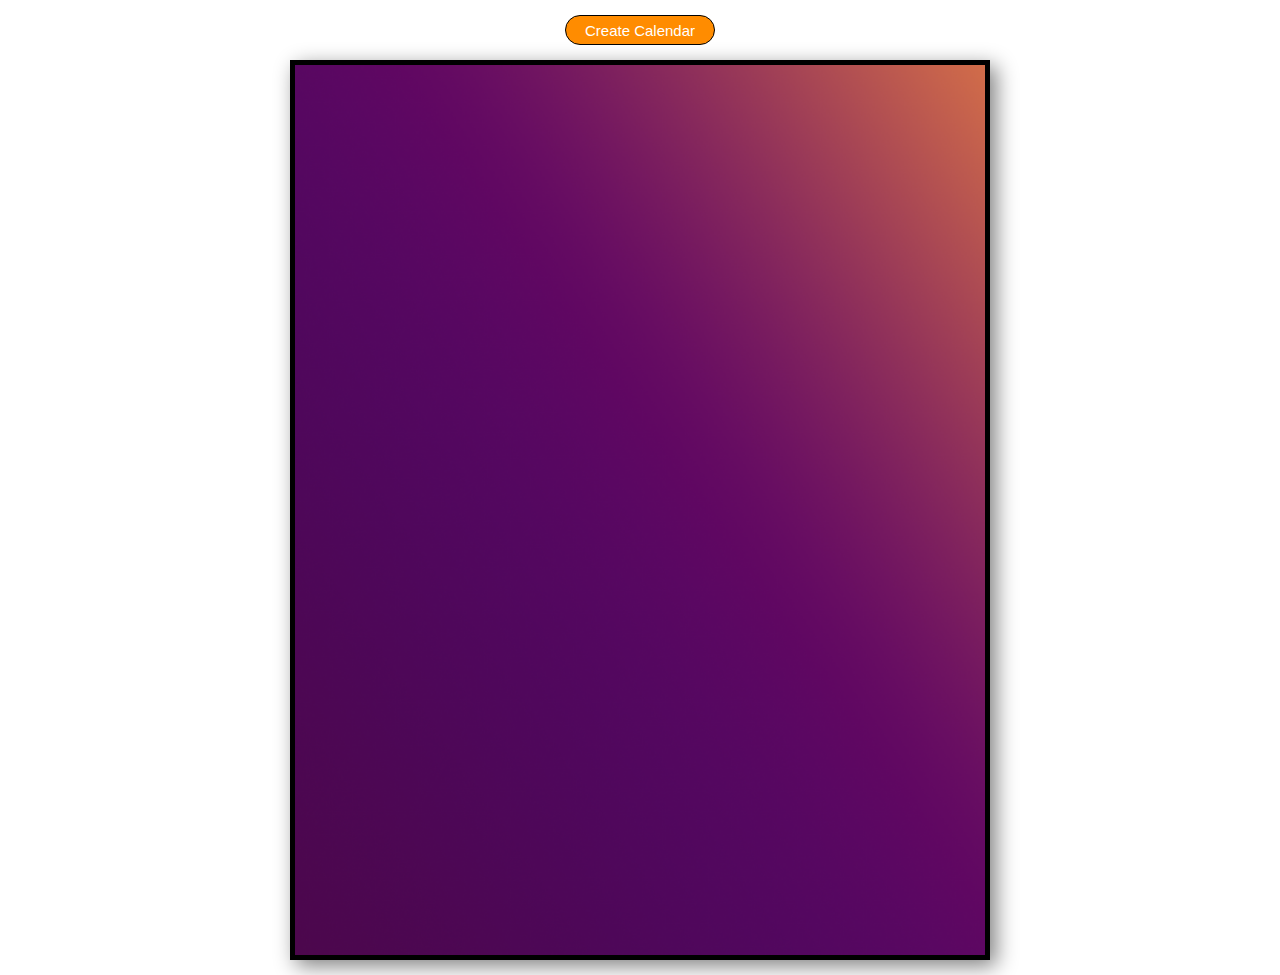
<file: index.html>
<!DOCTYPE html>
<html lang="en">
<head>
    <meta charset="UTF-8">
    <meta http-equiv="X-UA-Compatible" content="IE=edge">
    <meta name="viewport" content="width=device-width, initial-scale=1.0">
    <link rel="stylesheet" href="./styles.css"></link>
    <title>Calendar</title>
</head>
<body>
    <button class="btn-start">Create Calendar</button>
    <div class="container">
        
    </div>

    <script src="./main.js"></script>
</body>
</html>
</file>
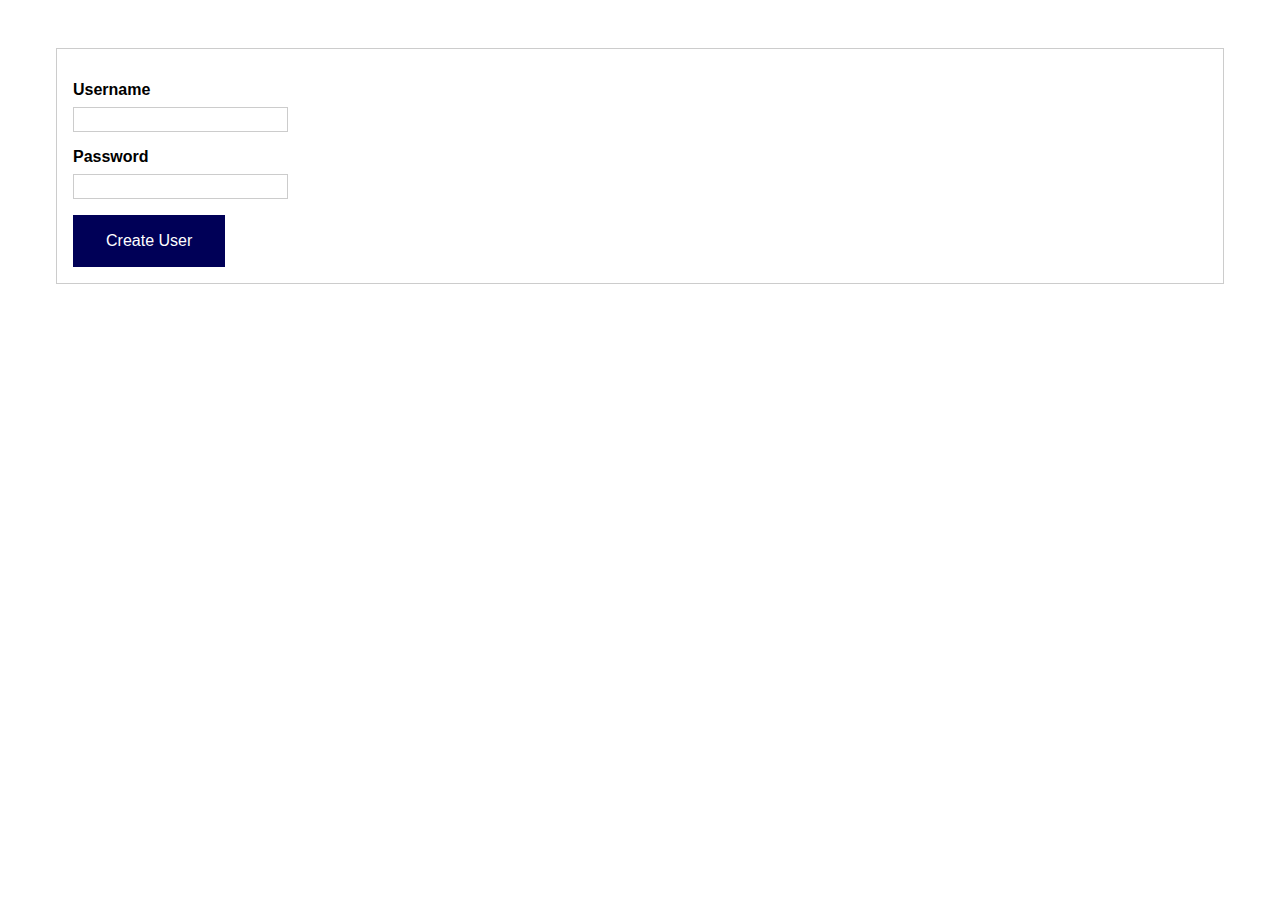
<file: javascript/index.html>
<!DOCTYPE html>
<html lang="en">
  <head>
    <meta charset="UTF-8" />
    <meta name="viewport" content="width=device-width, initial-scale=1.0" />
    <meta http-equiv="X-UA-Compatible" content="ie=edge" />
    <title>Programming Paradigms</title>
    <link rel="stylesheet" href="app.css" />
    <script src="functional.js" defer></script>
  </head>
  <body>
    <form id="user-input">
      <div class="form-control">
        <label for="username">Username</label>
        <input type="text" id="username" />
      </div>
      <div class="form-control">
        <label for="password">Password</label>
        <input type="password" id="password" />
      </div>
      <button type="submit">Create User</button>
    </form>
  </body>
</html>
</file>
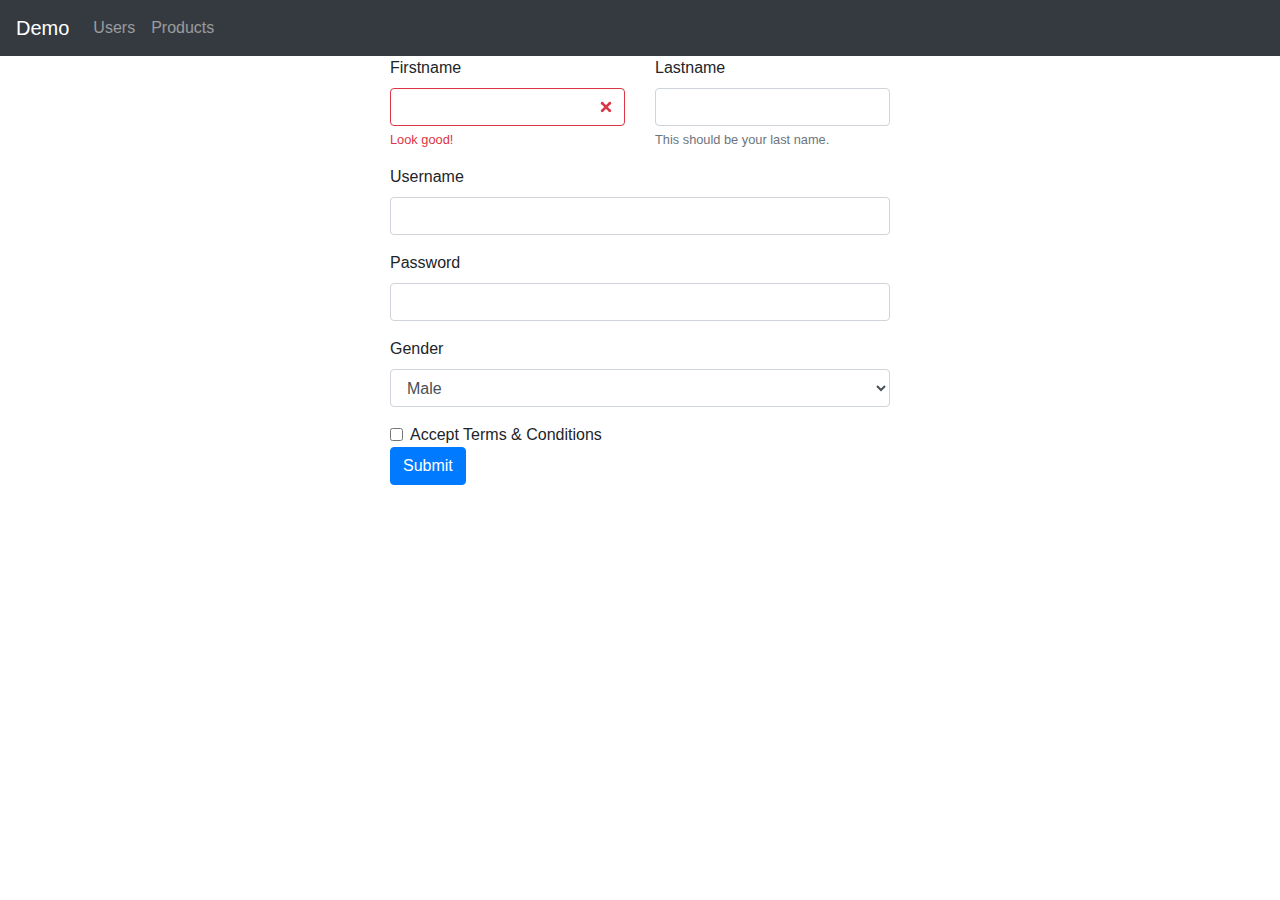
<file: bootstrap/demobootstrap.html>
<!DOCTYPE html>
<html lang="en">
  <head>
    <title>Title</title>
    <!-- Required meta tags -->
    <meta charset="utf-8" />
    <meta
      name="viewport"
      content="width=device-width, initial-scale=1, shrink-to-fit=no"
    />

    <!-- Bootstrap CSS -->
    <link
      rel="stylesheet"
      href="https://stackpath.bootstrapcdn.com/bootstrap/4.3.1/css/bootstrap.min.css"
      integrity="sha384-ggOyR0iXCbMQv3Xipma34MD+dH/1fQ784/j6cY/iJTQUOhcWr7x9JvoRxT2MZw1T"
      crossorigin="anonymous"
    />
    <link rel="stylesheet" href="demoboostrap.css" />
  </head>
  <body>
    <nav class="navbar navbar-expand-lg navbar-dark bg-dark">
      <a href="#" class="navbar-brand">Demo</a>
      <button
        class="navbar-toggler"
        data-toggle="collapse"
        data-target="#navbarMenu"
      >
        <span class="navbar-toggler-icon"></span>
      </button>
      <div class="collapse navbar-collapse" id="navbarMenu">
        <ul class="navbar-nav">
          <li class="nav-item">
            <a href="#" class="nav-link"> Users</a>
          </li>
          <li class="nav-item">
            <a href="#" class="nav-link"> Products</a>
          </li>
        </ul>
      </div>
    </nav>

    <form action="" class="main-form needs-validation" novalidate>
      <div class="row">
        <div class="col">
          <div class="form-group">
            <label for="firstname">Firstname</label>
            <input
              type="text"
              name="firstname"
              id="firstname"
              class="form-control is-invalid"
            />
            <div class="invalid-feedback">Look good!</div>
          </div>
        </div>
        <div class="col">
          <div class="form-group">
            <label for="lastname">Lastname</label>
            <input
              type="text"
              name="lastname"
              id="lastname"
              class="form-control"
            />
            <small class="form-text text-muted">
              This should be your last name.
            </small>
          </div>
        </div>
      </div>
      <div class="form-group">
        <label for="username">Username</label>
        <input
          type="text"
          name="username"
          id="username"
          class="form-control"
          required
        />
        <div class="invalid-feedback">Please enter a valid username.</div>
      </div>
      <div class="form-group">
        <label for="password">Password</label>
        <input
          type="password"
          name="password"
          id="password"
          class="form-control"
        />
      </div>
      <div class="form-group">
        <label for="gender">Gender</label>
        <select name="gender" id="gender" class="form-control">
          <option value="male">Male</option>
          <option value="female">Female</option>
        </select>
      </div>
      <div class="form-check">
        <input
          type="checkbox"
          name=""
          id="accept-terms"
          class="form-check-input"
        />
        <label for="accept-terms" class="form-check-label"
          >Accept Terms & Conditions</label
        >
      </div>
      <button type="submit" class="btn btn-primary">Submit</button>
    </form>

    <!-- <div class="modal" id="demoModal">
        <div class="modal-content">
            <div class="modal-header">
                <h2 class="modal-title">Please confirm!</h2>
                <button type="buttom" class="close" data-dismiss="modal"><span>&times;</span></button>
            </div>
            <div class="modal-body">
                <p>This is modal body, do you like it?</p>
            </div>
            <div class="modal-footer">
                <button type="button" class="btn btn-secondary" data-dismiss="modal">Confirm</button>
            </div>
        </div>
    </div>

    <div class="container">
        <div class="row">
            <div class="col">
                <h1>Alerts & Modal</h1>
            </div>
        </div>
        <div class="row">
            <div class="col">
                <div class="alert alert-success alert-dismissable" role="alert">
                    <button type="button" class="close" data-dismiss="alert"><span aria-hidden="true">&times;</span></button>
                    <h2 class="alert-heading">This is an alert!</h2>
                    <p>I'm an alert! <a href="#" class="alert-link">Click me!</a></p>
                </div>
            </div>
        </div>
        <div class="row">
            <div class="col">
                <button type="button" class="btn btn-primary" data-toggle="modal" data-target="#demoModal">Show model</button>
            </div>
        </div>
    </div> -->

    <!-- Optional JavaScript -->
    <!-- jQuery first, then Popper.js, then Bootstrap JS -->
    <script
      src="https://code.jquery.com/jquery-3.3.1.slim.min.js"
      integrity="sha384-q8i/X+965DzO0rT7abK41JStQIAqVgRVzpbzo5smXKp4YfRvH+8abtTE1Pi6jizo"
      crossorigin="anonymous"
    ></script>
    <script
      src="https://cdnjs.cloudflare.com/ajax/libs/popper.js/1.14.7/umd/popper.min.js"
      integrity="sha384-UO2eT0CpHqdSJQ6hJty5KVphtPhzWj9WO1clHTMGa3JDZwrnQq4sF86dIHNDz0W1"
      crossorigin="anonymous"
    ></script>
    <script
      src="https://stackpath.bootstrapcdn.com/bootstrap/4.3.1/js/bootstrap.min.js"
      integrity="sha384-JjSmVgyd0p3pXB1rRibZUAYoIIy6OrQ6VrjIEaFf/nJGzIxFDsf4x0xIM+B07jRM"
      crossorigin="anonymous"
    ></script>
    <script>
      var form = document.querySelector(".needs-validation");
      form.addEventListener("submit", function (event) {
        if (form.checkValidity() === false) {
          event.preventDefault();
          event.stopPropagation();
        }
        form.classList.add("was-validated");
      });
    </script>
  </body>
</html>
</file>
<file: styles.css>
* {
  box-sizing: border-box;
}
.btn-start {
  background-color: darkorange;
  color: white;
  margin: 15px auto;
  border-radius: 15px;
  border: 1px solid black;
  width: 150px;
  height: 30px;
  display: block;
  font-size: 15px;
  margin: 15px auto;
}
.btn-start:hover {
  cursor: pointer;
}
.container {
  background-image: url("./img/calendar.png");
  margin: 15px auto;
  width: 700px;
  height: 900px;
  border: 5px solid black;
  background-size: cover;
  box-shadow: 6px 6px 20px gray;
  display: grid;
  grid-template-columns: repeat(4, 25%);
  grid-template-rows: repeat(6, 1fr);
  grid-template-areas:
    "door1 door2 door3 door4"
    "door5 door6 door7 door8"
    "door9 door10 door11 door12"
    "door13 door14 door15 door16"
    "door17 door18 door19 door20"
    "door21 door22 door23 door24";
}
.image {
  background-image: none;
  background-size: cover;
}
.text {
  height: 100%;
  width: 100%;
  border: 2px solid black;
  color: white;
  padding: 10px;
  transition: opacity 2.5s;
}
</file>
<file: javascript/app.css>
html {
  font-family: sans-serif;
}

form {
  margin: 3rem;
  padding: 1rem;
  border: 1px solid #ccc;
}

.form-control {
  margin: 1rem 0;
}

label,
input {
  display: block;
}

label {
  font-weight: bold;
  margin-bottom: 0.5rem;
}

input {
  font: inherit;
  padding: 0.15rem 0.2rem;
  border: 1px solid #ccc;
}

input:focus {
  outline: none;
  background: #e0e0e0;
}

button {
  font: inherit;
  cursor: pointer;
  background: #000057;
  color: white;
  border: 1px solid #000057;
  padding: 1rem 2rem;
}
</file>
<file: bootstrap/demoboostrap.css>
.main-form {
  margin: auto;
  width: 500px;
}
</file>
